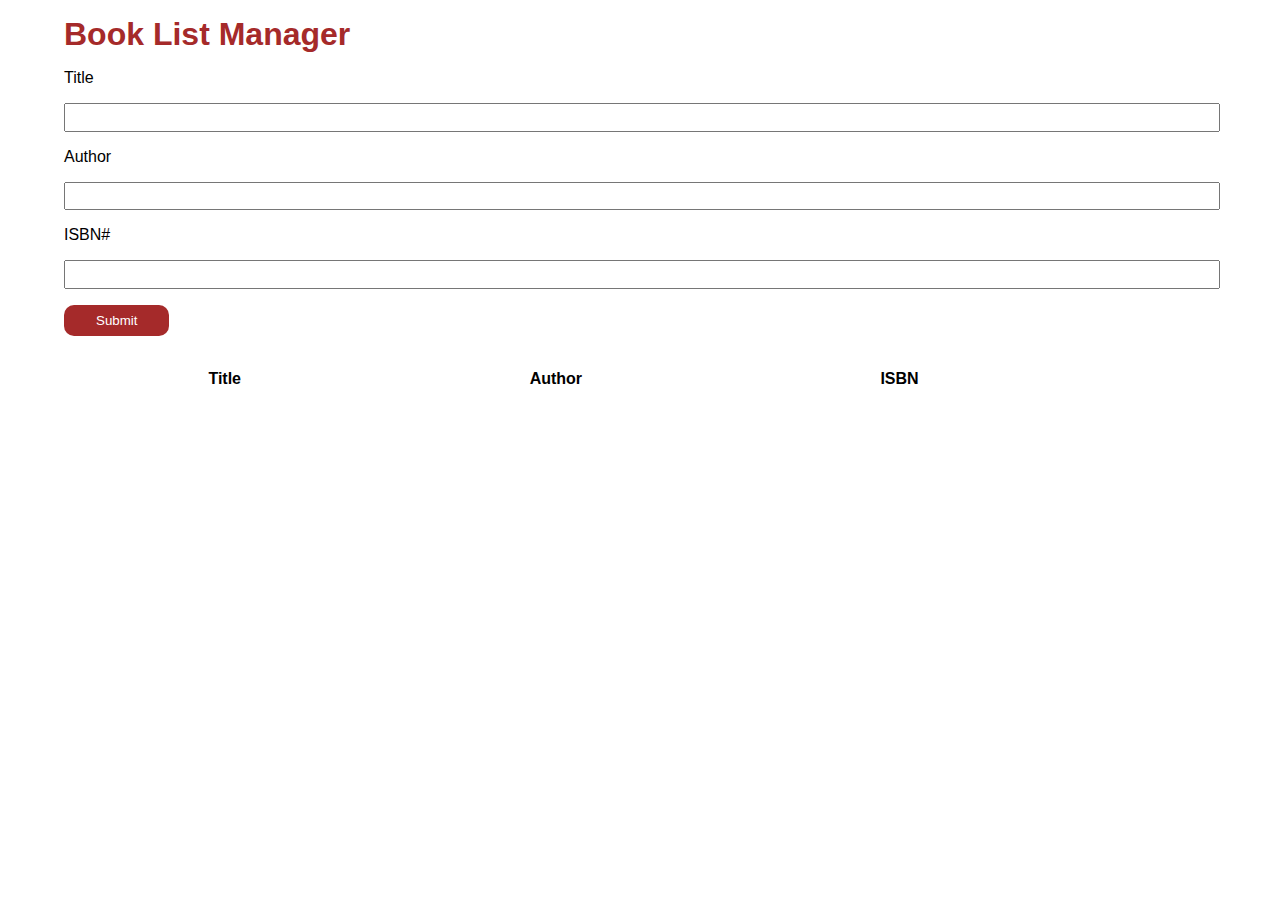
<file: BookList/index.html>
<!DOCTYPE html>
<html lang="en">
  <head>
    <meta charset="UTF-8" />
    <meta name="viewport" content="width=device-width, initial-scale=1.0" />
    <title>Book List Manager</title>
    <link href="styles.css" rel="stylesheet">
  </head>
  <body>
    <div class="wrapper">
      <h1>Book List Manager</h1>
      <form id="book-form">
        <label for="title">Title</label>
        <input type="text" id="title" /><br />

        <label for="author">Author</label>
        <input type="text" id="author" /><br />

        <label for="isbn">ISBN#</label>
        <input type="text" id="isbn" /><br />
        <input type="submit" value="Submit">
      </form>
      <table id="books">
          <tbody>
              <tr>
                  <th>Title</th>
                  <th>Author</th>
                  <th>ISBN</th>
                  <th></th>

              </tr>
          </tbody>

      </table>
    </div>
    <script src="main.js"></script>
  </body>
</html>
</file>
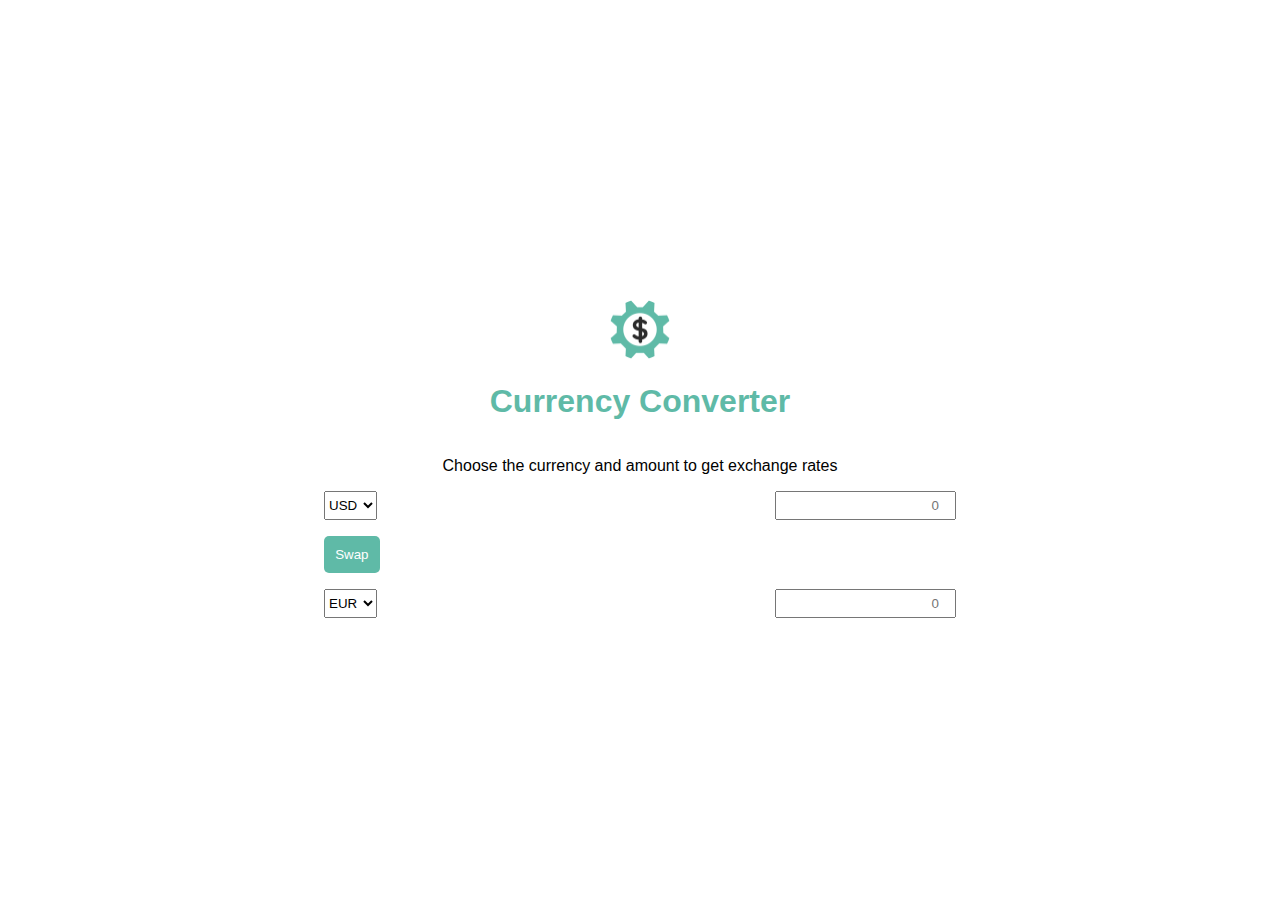
<file: Currency Converter/index.html>
<!DOCTYPE html>
<html lang="en">
<head>
  <meta charset="UTF-8">
  <meta name="viewport" content="width=device-width, initial-scale=1.0">
  <title>Currency Converter</title>
  <link href="styles.css" rel="stylesheet">

</head>
<body>
  
  <div class="container">
    <img src="img/money.png">
    <h1>Currency Converter</h1>
    <p>Choose the currency and amount to get exchange rates</p>
   
    <div class="converter">
      <select id="currency-one">
        <option value="AED">AED</option>
        <option value="ARS">ARS</option>
        <option value="AUD">AUD</option>
        <option value="BGN">BGN</option>
        <option value="BRL">BRL</option>
        <option value="BSD">BSD</option>
        <option value="CAD">CAD</option>
        <option value="CHF">CHF</option>
        <option value="CLP">CLP</option>
        <option value="CNY">CNY</option>
        <option value="COP">COP</option>
        <option value="CZK">CZK</option>
        <option value="DKK">DKK</option>
        <option value="DOP">DOP</option>
        <option value="EGP">EGP</option>
        <option value="EUR">EUR</option>
        <option value="FJD">FJD</option>
        <option value="GBP">GBP</option>
        <option value="GTQ">GTQ</option>
        <option value="HKD">HKD</option>
        <option value="HRK">HRK</option>
        <option value="HUF">HUF</option>
        <option value="IDR">IDR</option>
        <option value="ILS">ILS</option>
        <option value="INR">INR</option>
        <option value="ISK">ISK</option>
        <option value="JPY">JPY</option>
        <option value="KRW">KRW</option>
        <option value="KZT">KZT</option>
        <option value="MXN">MXN</option>
        <option value="MYR">MYR</option>
        <option value="NOK">NOK</option>
        <option value="NZD">NZD</option>
        <option value="PAB">PAB</option>
        <option value="PEN">PEN</option>
        <option value="PHP">PHP</option>
        <option value="PKR">PKR</option>
        <option value="PLN">PLN</option>
        <option value="PYG">PYG</option>
        <option value="RON">RON</option>
        <option value="RUB">RUB</option>
        <option value="SAR">SAR</option>
        <option value="SEK">SEK</option>
        <option value="SGD">SGD</option>
        <option value="THB">THB</option>
        <option value="TRY">TRY</option>
        <option value="TWD">TWD</option>
        <option value="UAH">UAH</option>
        <option value="USD" selected>USD</option>
        <option value="UYU">UYU</option>
        <option value="VND">VND</option>
        <option value="ZAR">ZAR</option>
      </select>
      <input type="number" id="currency1" placeholder="0">

    </div>
    <div class="output">
      <button id="swap">Swap</button>
      <p id="result"></span>
      </p>
    </div>
  
    <div class="converter">
      <select id="currency-two">
        <option value="AED">AED</option>
        <option value="ARS">ARS</option>
        <option value="AUD">AUD</option>
        <option value="BGN">BGN</option>
        <option value="BRL">BRL</option>
        <option value="BSD">BSD</option>
        <option value="CAD">CAD</option>
        <option value="CHF">CHF</option>
        <option value="CLP">CLP</option>
        <option value="CNY">CNY</option>
        <option value="COP">COP</option>
        <option value="CZK">CZK</option>
        <option value="DKK">DKK</option>
        <option value="DOP">DOP</option>
        <option value="EGP">EGP</option>
        <option value="EUR" selected>EUR</option>
        <option value="FJD">FJD</option>
        <option value="GBP">GBP</option>
        <option value="GTQ">GTQ</option>
        <option value="HKD">HKD</option>
        <option value="HRK">HRK</option>
        <option value="HUF">HUF</option>
        <option value="IDR">IDR</option>
        <option value="ILS">ILS</option>
        <option value="INR">INR</option>
        <option value="ISK">ISK</option>
        <option value="JPY">JPY</option>
        <option value="KRW">KRW</option>
        <option value="KZT">KZT</option>
        <option value="MXN">MXN</option>
        <option value="MYR">MYR</option>
        <option value="NOK">NOK</option>
        <option value="NZD">NZD</option>
        <option value="PAB">PAB</option>
        <option value="PEN">PEN</option>
        <option value="PHP">PHP</option>
        <option value="PKR">PKR</option>
        <option value="PLN">PLN</option>
        <option value="PYG">PYG</option>
        <option value="RON">RON</option>
        <option value="RUB">RUB</option>
        <option value="SAR">SAR</option>
        <option value="SEK">SEK</option>
        <option value="SGD">SGD</option>
        <option value="THB">THB</option>
        <option value="TRY">TRY</option>
        <option value="TWD">TWD</option>
        <option value="UAH">UAH</option>
        <option value="USD">USD</option>
        <option value="UYU">UYU</option>
        <option value="VND">VND</option>
        <option value="ZAR">ZAR</option>
      </select>
      <input type="number"  id="currency2" placeholder="0">

    </div>
   
  </div>
  <script src="main.js"></script>
</body>
</html>
</file>
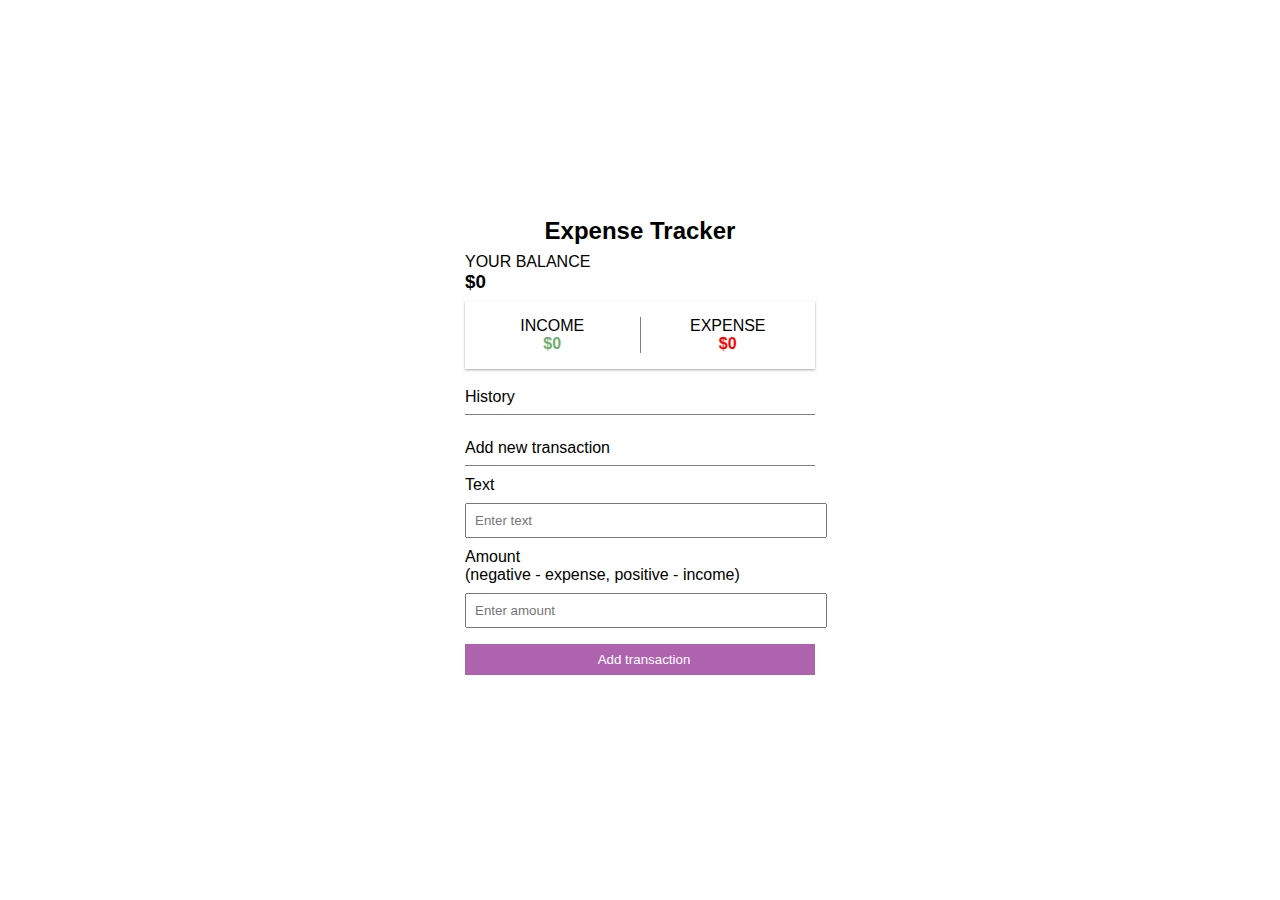
<file: Expense Tracker/index.html>
<!DOCTYPE html>
<html lang="en">
  <head>
    <meta charset="UTF-8" />
    <meta name="viewport" content="width=device-width, initial-scale=1.0" />
    <title>Expense Tracker</title>
    <link href="styles.css" rel="stylesheet">
  </head>
  <body>
    <div class="container">
      <h2>Expense Tracker</h2>
      
      <p>YOUR BALANCE</p>
      <h3 id="balance">$200</h3>
      <div id="balance-sheet">
        <div id="income">
          <p>INCOME</p>
          <p id="money-plus">+$300</p>
        </div>
        
        <div id="expense">
          <p>EXPENSE</p>
          <p id="money-minus">-$300</p>
        </div>
      </div>
      <div id="transactions">
        <p>History</p>
        <ul class="list">
         
        </ul>
      </div>
      <div id="new-transaction">
        <p>Add new transaction</p>
        <div>
          <label for="name">Text</label>
          <input type="text" id="name" placeholder="Enter text">
        </div>
        <div>
          <label>Amount
          <br>(negative - expense, positive - income)</label>
          <input type="number" id="amount" placeholder="Enter amount">
        </div>
       
        <input type="submit" value="Add transaction" id="sub">
      </div>

    </div>
   
    
    <script src="main.js"></script>
  </body>
</html>
</file>
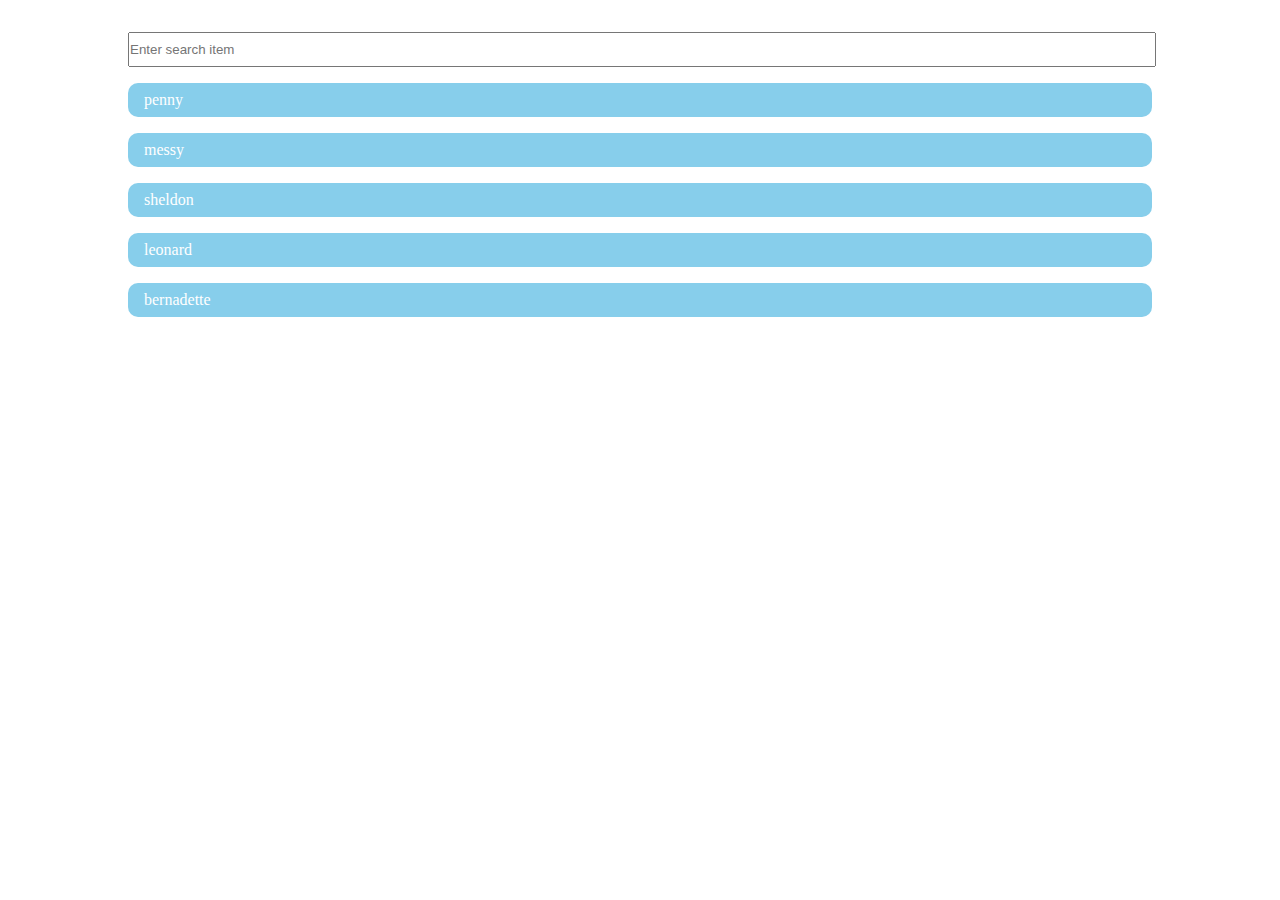
<file: Filterable List/index.html>
<!DOCTYPE html>
<html lang="en">
  <head>
    <meta charset="UTF-8" />
    <meta name="viewport" content="width=device-width, initial-scale=1.0" />
    <title>Book List Manager</title>
    <link href="styles.css" rel="stylesheet">
  </head>
  <body>
    <div class="wrapper">
      <input type="text" id="search" placeholder="Enter search item">
     <ul>

     </ul>
    </div>
    <script src="main.js"></script>
  </body>
</html>
</file>
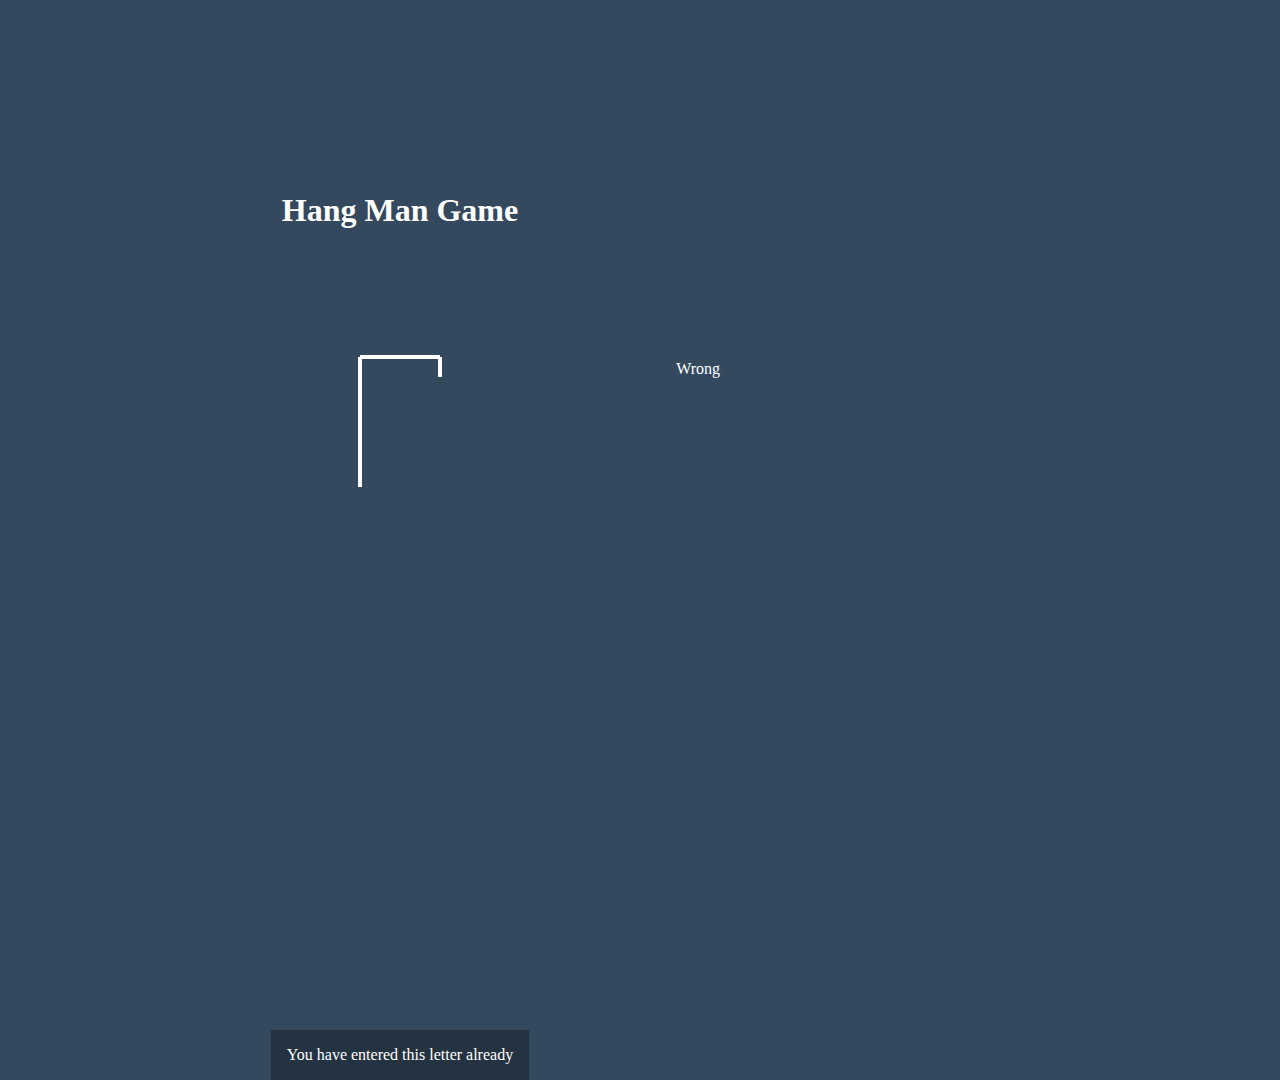
<file: Hang Man/index.html>
<!DOCTYPE html>
<html lang="en">
  <head>
    <meta charset="UTF-8" />
    <meta name="viewport" content="width=device-width, initial-scale=1.0" />
    <title>Hang Man</title>
    <link href="styles.css" rel="stylesheet" />
  </head>
  <body>
    <div class="container">
      <h1>Hang Man Game</h1>
      <svg width="200" height="300" class="figure">
        <line x1="60" y1="80" x2="140" y2="80"></line>
        <line x1="140" y1="80" x2="140" y2="100"></line>
        <line x1="60" y1="80" x2="60" y2="210"></line>

        <circle cx="140" cy="120" r="20" class="figure-part"></circle>

        <line x1="140" y1="140" x2="140" y2="190" class="figure-part"></line>
        <line x1="90" y1="120" x2="140" y2="170" class="figure-part"></line>
        <line x1="140" y1="170" x2="190" y2="120" class="figure-part"></line>

        <line x1="140" y1="190" x2="170" y2="230" class="figure-part"></line>
        <line x1="140" y1="190" x2="120" y2="230" class="figure-part"></line>
      </svg>
      <div id="wrong-letters-container">
        <p>Wrong</p>
      </div>

      <div class="word" id=  "word">
      
      </div>
      <div class="popup-container" id="popup">
        <div class="popup">
          <h2 id="message">You have won</h2>
          <button id="play">Play Again</button>
        </div>
      </div>
      <div class="notification">
        <p id="message">You have entered this letter already</p>
      </div>
    </div>

    <script src="main.js"></script>
  </body>
</html>
</file>
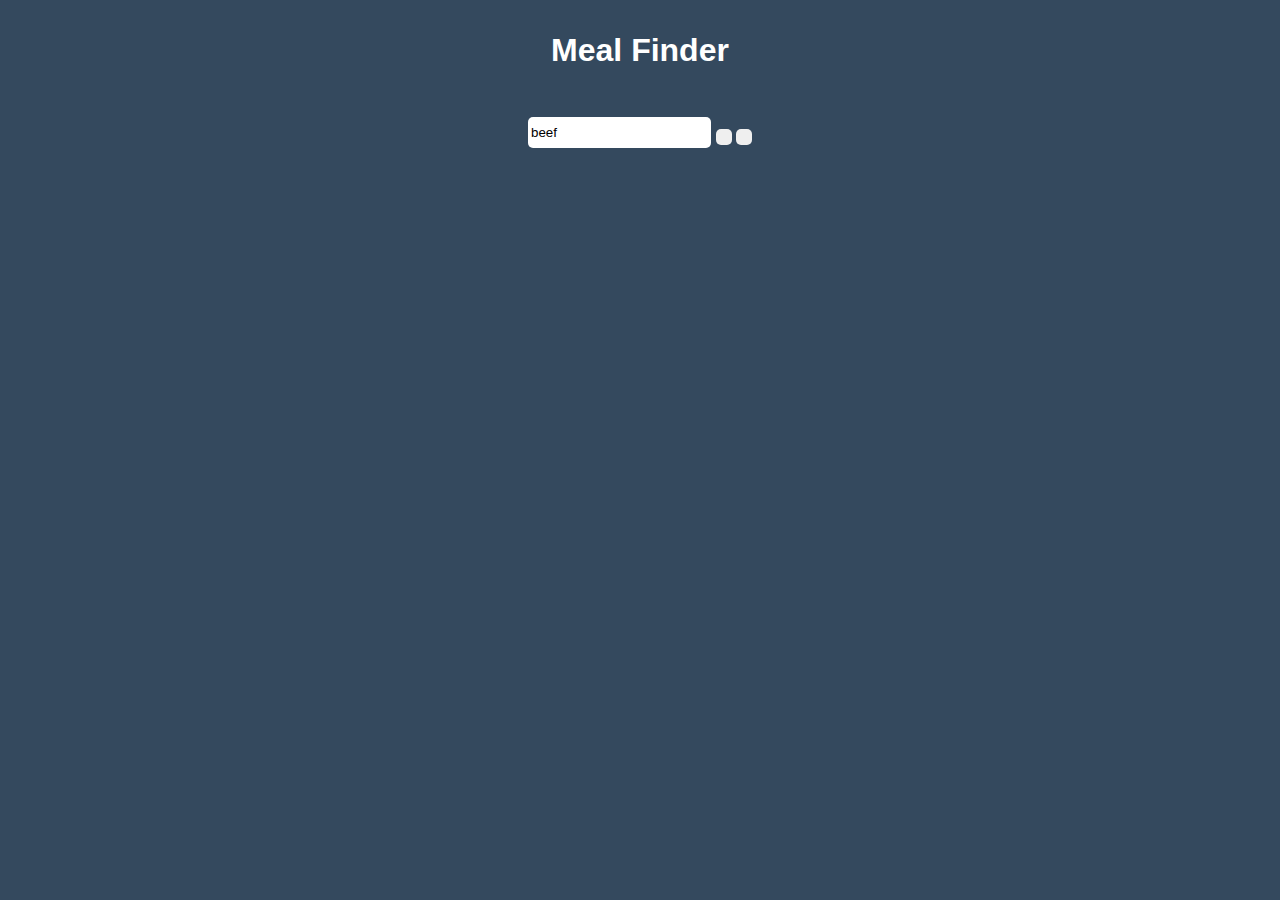
<file: Meal Finder/index.html>
<!DOCTYPE html>
<html lang="en">
  <head>
    <meta charset="UTF-8" />
    <meta name="viewport" content="width=device-width, initial-scale=1.0" />
    <title>Meal Finder</title>
    <link href="styles.css" rel="stylesheet">
    <link rel="stylesheet" href="https://cdnjs.cloudflare.com/ajax/libs/font-awesome/5.14.0/css/all.min.css" integrity="sha512-1PKOgIY59xJ8Co8+NE6FZ+LOAZKjy+KY8iq0G4B3CyeY6wYHN3yt9PW0XpSriVlkMXe40PTKnXrLnZ9+fkDaog==" crossorigin="anonymous" />
  </head>
  <body>
    <div class="container">
      <h1>Meal Finder</h1>
      <div class="wrapper">
        <input type="text" value="beef" placeholder="Enter search word" id="keyword">
        <button class="btn" id="search"><i class="fas fa-search"></i></button>
        <button id="random-btn"><i class="fas fa-random"></i></button>

      </div>
      <div id="result-heading"></div>
      <div id="meals"></div>
      <div id="single-meal"></div>

    </div>
   
    
    <script src="main.js"></script>
  </body>
</html>
</file>
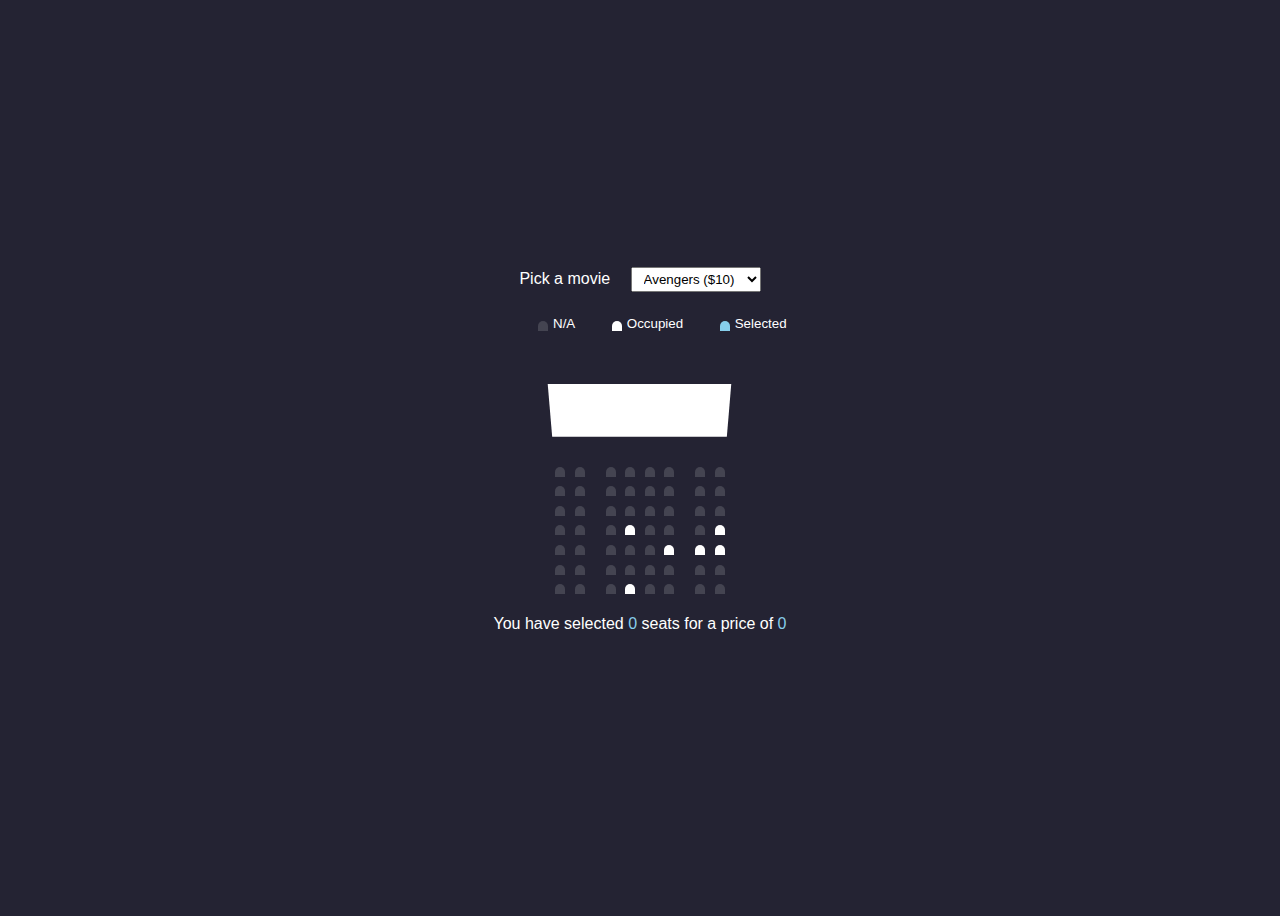
<file: Movie Seat Booking/index.html>
<!DOCTYPE html>
<html lang="en">
  <head>
    <meta charset="UTF-8" />
    <meta name="viewport" content="width=device-width, initial-scale=1.0" />
    <title>Seat Booking</title>
    <link href="styles.css" rel="stylesheet">

  </head>
  <body>
    <div class="movie-container">
     
      <label>Pick a movie</label>
      <select id="movie">
        <option value="10">Avengers ($10)</option>
        <option value="20">Thor ($20)</option>
        <option value="40">Inside Out($40)</option>
        <option value="50">Iron Man($50)</option>
      </select>
    </div>
    <ul class="showcase">
      <li>
        <div class="seat"></div>
        <small>N/A</small>
      </li>
      <li>
        <div class="seat occupied"></div>
        <small>Occupied</small>
      </li>
      <li>
        <div class="seat selected"></div>
        <small>Selected</small>
      </li>
    </ul>
    <div class="container">
      <div class="screen"></div>
      <div class="row">
        <div class="seat"></div>
        <div class="seat"></div>
        <div class="seat"></div>
        <div class="seat"></div>
        <div class="seat"></div>
        <div class="seat"></div>
        <div class="seat"></div>
        <div class="seat"></div>
      </div>
      <div class="row">
        <div class="seat"></div>
        <div class="seat"></div>
        <div class="seat"></div>
        <div class="seat"></div>
        <div class="seat"></div>
        <div class="seat"></div>
        <div class="seat"></div>
        <div class="seat"></div>
      </div>
      <div class="row">
        <div class="seat"></div>
        <div class="seat"></div>
        <div class="seat"></div>
        <div class="seat"></div>
        <div class="seat"></div>
        <div class="seat"></div>
        <div class="seat"></div>
        <div class="seat"></div>
      </div>
      <div class="row">
        <div class="seat"></div>
        <div class="seat"></div>
        <div class="seat"></div>
        <div class="seat occupied"></div>
        <div class="seat"></div>
        <div class="seat"></div>
        <div class="seat"></div>
        <div class="seat occupied"></div>
      </div>
      <div class="row">
        <div class="seat"></div>
        <div class="seat"></div>
        <div class="seat"></div>
        <div class="seat"></div>
        <div class="seat"></div>
        <div class="seat occupied"></div>
        <div class="seat occupied"></div>
        <div class="seat occupied"></div>
      </div>
      <div class="row">
        <div class="seat"></div>
        <div class="seat"></div>
        <div class="seat"></div>
        <div class="seat"></div>
        <div class="seat"></div>
        <div class="seat"></div>
        <div class="seat"></div>
        <div class="seat"></div>
      </div>
      <div class="row">
        <div class="seat"></div>
        <div class="seat"></div>
        <div class="seat"></div>
        <div class="seat occupied"></div>
        <div class="seat"></div>
        <div class="seat"></div>
        <div class="seat"></div>
        <div class="seat"></div>
      </div>
      
    </div>
    <p class="text">You have selected <span class="count">0</span> seats for a price of <span class="price">0 $</span></p>
  <script src="main.js"></script>
  </body>
</html>
</file>
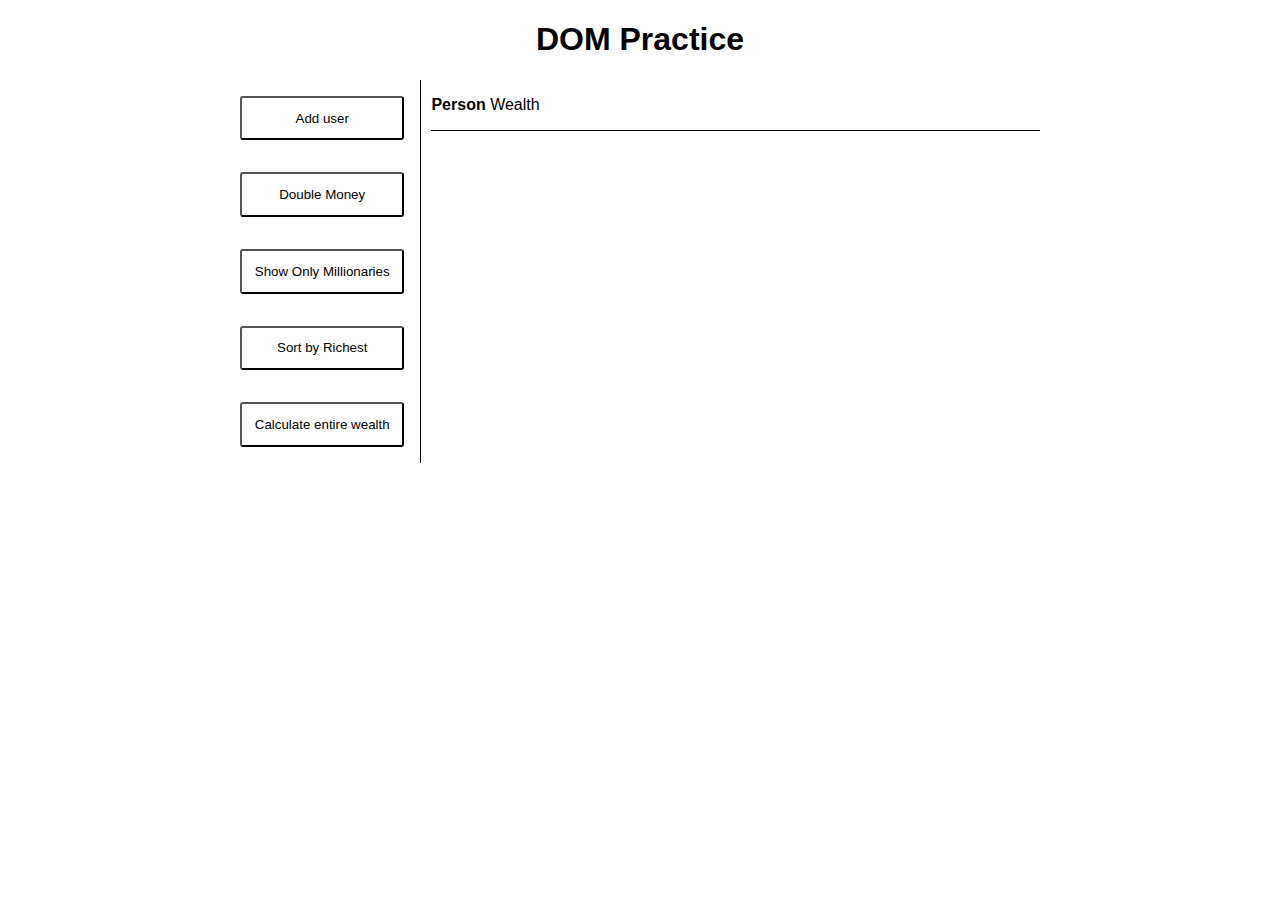
<file: Practice on Array Methods/index.html>
<!DOCTYPE html>
<html lang="en">
  <head>
    <meta charset="UTF-8" />
    <meta name="viewport" content="width=device-width, initial-scale=1.0" />
    <title>Practice</title>
    <link href="styles.css" rel="stylesheet" />
  </head>
  <body>
    <h1>DOM Practice</h1>
    <div class="container">
      <div class="left">
        <button id="add">Add user</button>
        <button id="double">Double Money</button>
        <button id="show">Show Only Millionaries</button>
        <button id="sort">Sort by Richest</button>
        <button id="calculate">Calculate entire wealth</button>
      </div>
      <div class="right" id="right">
      <p ><strong>
      Person</strong>
        Wealth</p>
    </div>
     
    </div>

    <script src="main.js"></script>
  </body>
</html>
</file>
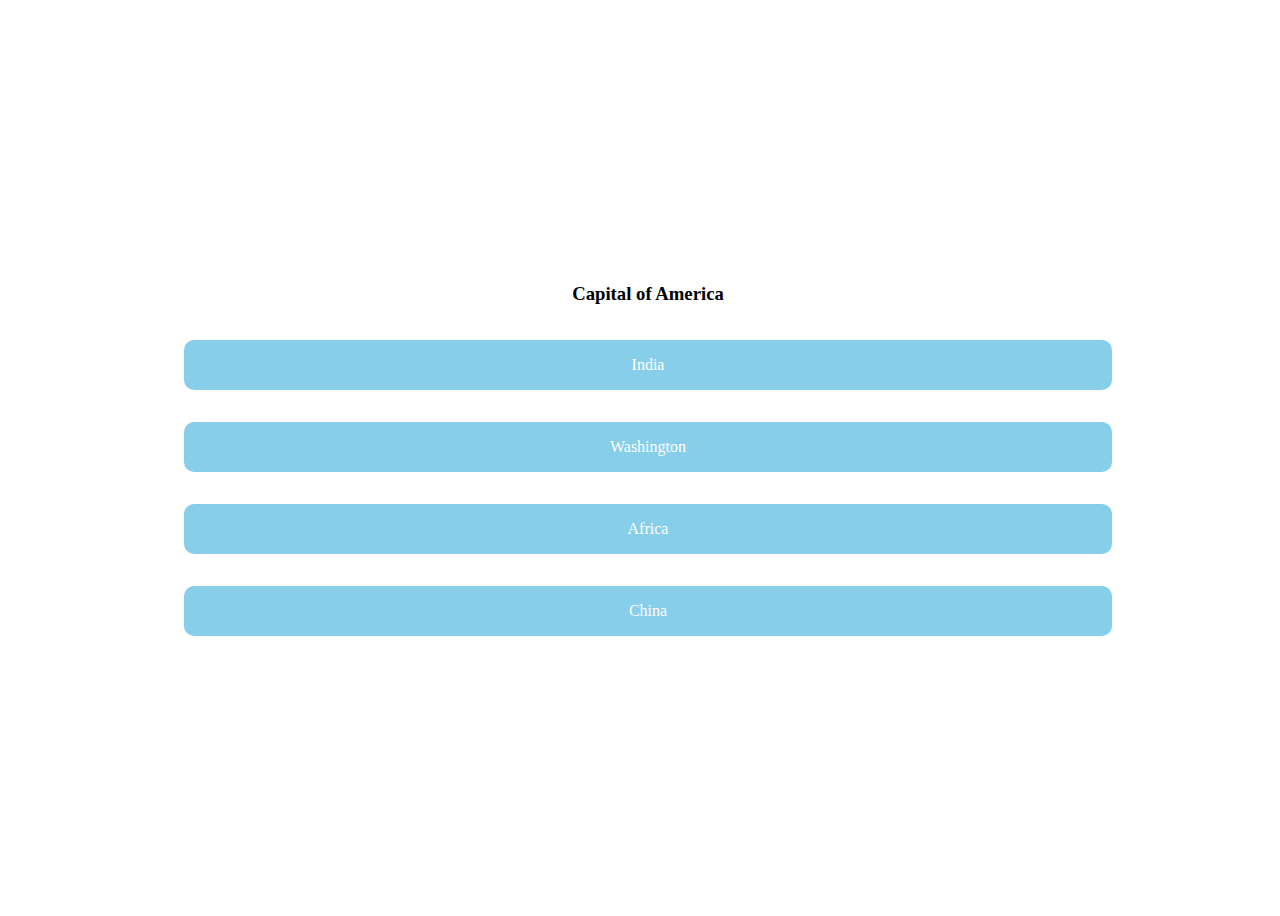
<file: Quiz App/index.html>
<!DOCTYPE html>
<html lang="en">
<head>
  <meta charset="UTF-8">
  <meta name="viewport" content="width=device-width, initial-scale=1.0">
  <title>Quiz App</title>
  <link href="styles.css" rel="stylesheet">

</head>
<body>
  <div class="container">
    <h3 class="question">How are you?</h3>
    <p data-number="1" class="choice">A</p>
    <p data-number="2" class="choice">A</p>

    <p data-number="3" class="choice">A</p>

    <p data-number="4" class="choice">A</p>

  </div>
  <script src="main.js"></script>
</body>
</html>
</file>
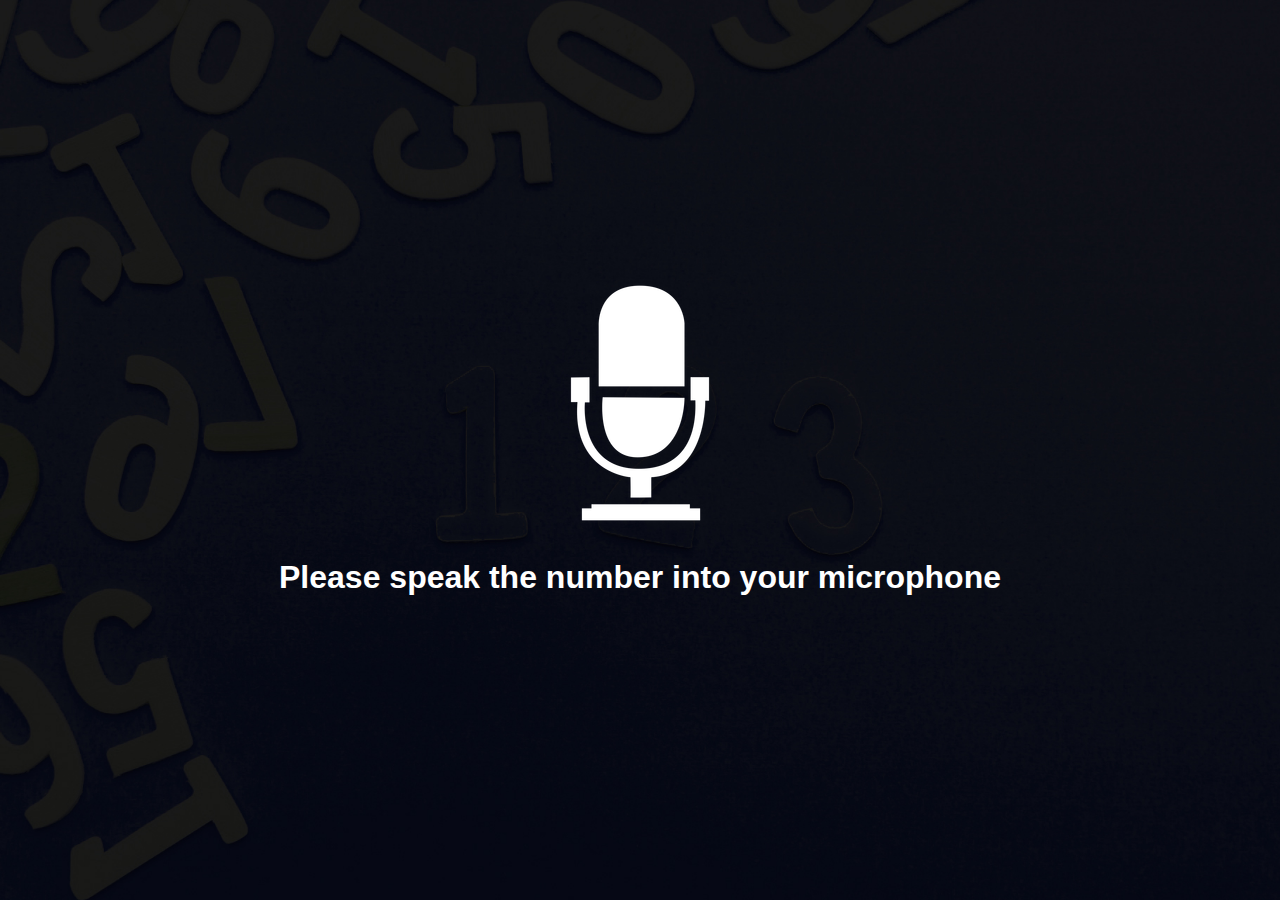
<file: Speech Recognition/index.html>
<!DOCTYPE html>
<html lang="en">
<head>
    <meta charset="UTF-8">
    <meta name="viewport" content="width=device-width, initial-scale=1.0">
    <title>Speech Recognition</title>
    <link href="styles.css" rel="stylesheet">
</head>
<body>
    <img src="img/mic.png" alt="mic">
    <h1>Please speak the number into your microphone</h1>
    <div id="output" class="output">
        
    </div>
    <script src="main.js"></script>
</body>
</html>
</file>
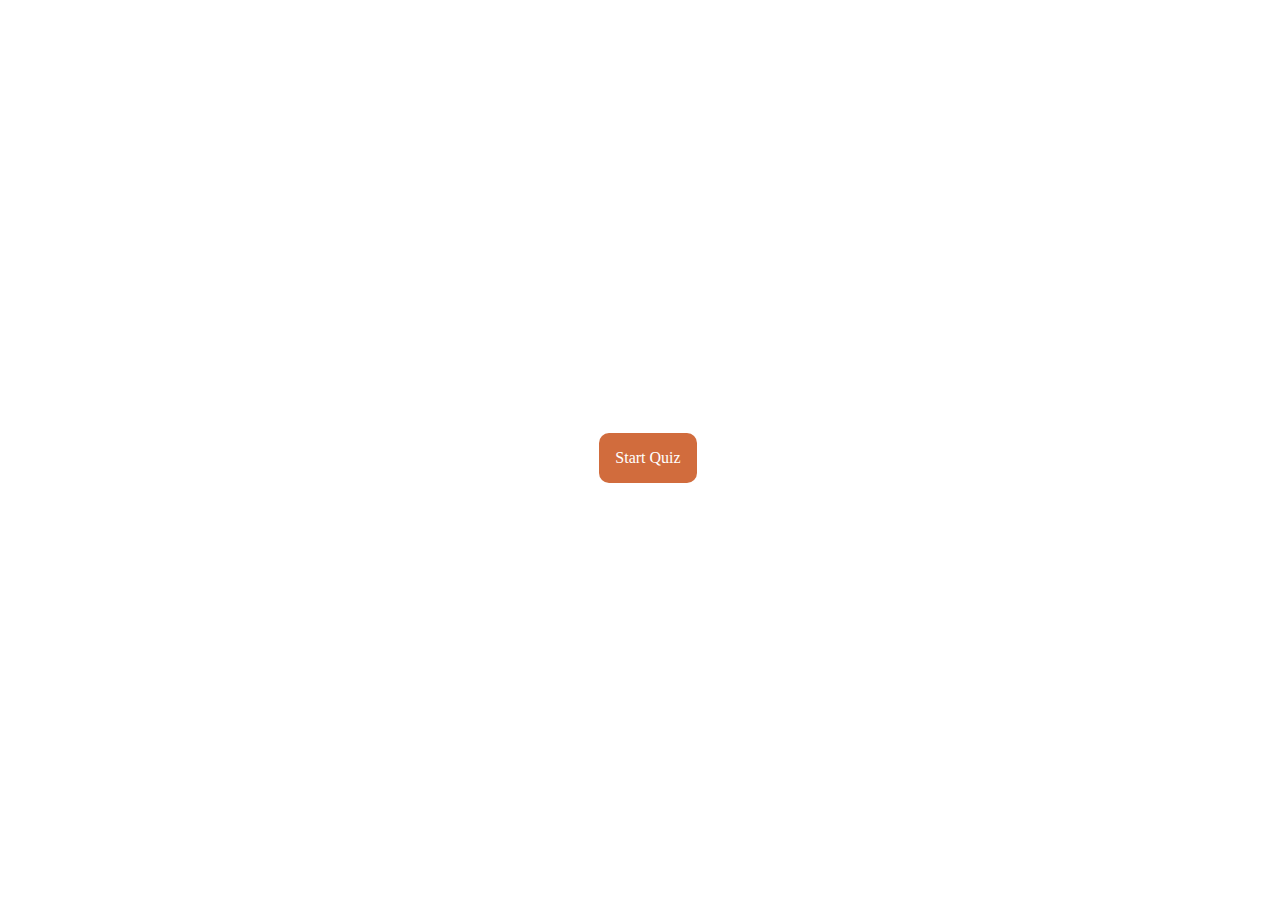
<file: Quiz App/start.html>
<!DOCTYPE html>
<html lang="en">
  <head>
    <meta charset="UTF-8" />
    <meta name="viewport" content="width=device-width, initial-scale=1.0" />
    <title>Quiz App</title>
    <link href="styles.css" rel="stylesheet">
  </head>
  <body>
   
    <div class="container">

      <a href="index.html">Start Quiz</a>
    </div>
    <script src="main.js"></script>
  </body>
</html>
</file>
<file: BookList/styles.css>
*{
    margin:0;
    padding:0;
    font-family: 'Segoe UI', Tahoma, Geneva, Verdana, sans-serif;
}
.wrapper{
    max-width: 90%;
    margin: auto;
    display: flex;
    flex-direction: column;
    justify-content: flex-start;

}
.wrapper h1{
    font-size: 2rem;
    padding: 1rem 0;
    color:brown
}
input[type=text]{
    padding: 0.3rem 0;
    width: 100%;
    margin: 1rem  0;

    
}

label{
    margin: 1rem 0;

}
table{
    padding: 1rem;
    width: 100%;
}
tr:nth-child(even) {background-color: #f2f2f2;}

input[type=submit]{
    padding: 0.5rem 2rem;
    text-align: center;
    background-color: brown;
    color: white;
    outline: none;
    border: none;
    border-radius: 10px;
}
tr{
    border-radius: 10px;
}
th,td{
    padding: 1rem;
    text-align: center;
}
.delete{
    color:white;
    padding:0.1rem 0.5rem;
    border-radius: 5px;
    text-decoration: none;
    background-color: red;
}
.alert{
    padding: 1rem 0;
    text-align: center;
    margin: 0.5rem 0;
}
.success{
    background-color: green;
    color:white ;
    
}
.danger{
    background-color: red;
    color:white ;
}
</file>
<file: Currency Converter/styles.css>
*{
    box-sizing: border-box;
}
body{
    font-family: 'Segoe UI', Tahoma, Geneva, Verdana, sans-serif;
}
.container{
    display: flex;
    flex-direction: column;
    justify-content: center;
    align-items: center;
    height: 100vh;
    width: 50%;
    margin:auto
}

.converter{
    width:100%;
    display: flex;
    justify-content: space-between;
    align-items: center;
}
.output{
    margin:1rem;
    width:100%;

    display: flex;
    justify-content: space-between;
    align-items: center;
}
img{
    width: 10%;
}
h1{
    color: #5fbaa7;
}
select{
    padding:0.3rem 0;
}
input{
    padding:0.3rem 0;
    text-align: right;

}
button{
    padding:0.7rem;
    border:none;
    background-color: #5fbaa7;
    color:white;
    border-radius: 5px;

}
</file>
<file: Expense Tracker/styles.css>
*{
    margin:0;
    padding:0;
}
:root{
     --box-shadow: 0 1px 3px rgba(0, 0, 0, 0.12), 0 1px 2px rgba(0, 0, 0, 0.24);
}
body{
    font-family: 'Segoe UI', Tahoma, Geneva, Verdana, sans-serif;
    display: flex;
    flex-direction: column;
    justify-content: center;
    align-items: center;
    min-height: 100vh;
}
.container{
    width:350px;
}
h2{
    padding:0.5rem 0;
    text-align: center;
}
#balance{
    padding-bottom:0.5rem;
}
#balance-sheet{
    display: flex;
    text-align: center;

    justify-content: space-between;
    align-items: center;
    padding:1rem 0;
    box-shadow: var(--box-shadow);
    margin-bottom: 0.7rem;

}
#balance-sheet >div{
    flex:1;
}
#balance-sheet div:first-of-type{
border-right: 1px solid gray;
}
#money-plus{
    color: rgb(113, 173, 113);
    font-weight: bold;
}
#money-minus{
    color:red;
    font-weight: bold;
}
#transactions p{
 border-bottom:1px solid gray;
 padding:0.5rem 0;
}
.list{
    margin:1rem 0;
}
#transactions .list li{
padding:0.6rem;
margin:0.5rem 0;
list-style-type: none;
box-shadow: var(--box-shadow);
display: flex;
justify-content: space-between;
position: relative;
}
#transactions button {
    position: absolute;
    left: 0%;
    top: 50%;
    background-color: red;
    border:none;
    outline: none;
    padding:0.3rem;
    color:white;
    transform: translate(-100%,-50%);
    opacity: 0; 
cursor: pointer;
    transition: opactiy 0.3s ease;
}
#transactions button:hover {
    opacity: 1;
}
.minus{
    border-right: 4px solid red;
}

.plus{
    border-right: 4px solid green;
}

#new-transaction p{
    border-bottom:1px solid gray;
    padding:0.5rem 0;
}
label{
    padding:0.6rem 0;
    display: block;
}
input{
    padding:0.5rem 0 0.5rem 0.5rem;
    width: 100%;
}
input[type="submit"]{
    margin:1rem 0;
    border:none;
    outline: none;
    color:white;
    cursor: pointer;
    background-color:rgb(175, 99, 175)
}
</file>
<file: Filterable List/styles.css>
*{
    margin:0;
    padding:0;
}
.wrapper{
width: 80%;
margin:auto;
padding:2rem 0;
}
input{
    padding:0.5rem 0;
    width: 100%;
}
.item{
    padding:0.5rem 1rem;
    background-color: skyblue;
    color:white;
    margin:1rem 0;
   
    border-radius: 10px;
    list-style-type: none;
}
</file>
<file: Hang Man/styles.css>
*{
    margin:0;
    padding:0;
}
body{
    background-color: #34495e;
    color:white;
}
h1{
    margin:3rem;
    text-align: center;


}
.container{
    display: flex;
    flex-direction: column;
    justify-content: center;
    align-items: center;
    position: relative;
    width:800px;
    height: 80vh;
    max-width: 80%;
}
#wrong-letters-container{
    position: absolute;
    top:50%;
    right:10%;
  }
.figure{
    fill:transparent;
    stroke:#fff;
    stroke-width: 4px;
}
.figure-part{
    display: none;
}
.word{
    display: flex;
    position: absolute;
    bottom: 15%;

}
.letter{
    border-bottom: 1px solid #2980b9;
    margin:10px;
}
.popup-container{
    background-color: rgba(0,0,0,0.3);
    position: fixed;
    top:0;
    left: 0;
    bottom: 0;
    right: 0;
    display: none;
}
.popup{
    position: absolute;
    top:50%;
    left: 50%;
    transform:translate(-50%,-50%);

    background-color: #2980b9;
   padding:2rem;
   text-align: center;

}
.popup button{
    padding:0.5rem 0.3rem;
    margin:1rem 0;
    border:none;
    outline:0;
    border-radius: 5px;
}
.notification{
    background-color: rgba(0,0,0,0.3);
    padding:1rem;
    position: absolute;
    bottom: -50%;
    
}

.show-notification{
    background-color: rgba(0,0,0,0.3);
    padding:1rem;
    position: absolute;
    bottom: 5%;
    
}
</file>
<file: Meal Finder/styles.css>
*{
    margin:0;
    padding:0;
}
body{
    background-color: #34495e;
    color:white;
    text-align: center;
    font-family: 'Segoe UI', Tahoma, Geneva, Verdana, sans-serif;
}

.container{
    display: flex;
    flex-direction: column;
    justify-content: center;
    align-items: center;
}
h1{
    margin:2rem;
}
input{
    padding:0.5rem 0.2rem;
    border-radius:5px;
    border:none;
    outline:none;
}
button{
    padding:0.5rem 0.5rem;
    border-radius:5px;
    border:none;
    outline:none;
    cursor: pointer;
}
.wrapper{
    margin:1rem;
}
#meals{
    display: grid;
    grid-template-columns: repeat(4,1fr);
    grid-gap:30px;
    
}
.meal-info{
    position: absolute;
    top:0;
    bottom:0;
    left: 0;
    right: 0;
    background-color:rgba(0, 0,0, 0.7);
    display: flex;
    justify-content: center;
    align-items: center;
    transition:opacity 0.2s ease-in;
    opacity: 0;
}
.meal-info:hover{
    opacity: 1;


}
.meal{
    position: relative;
    height: 180px;
    width: 180px;
}
.meal img{
    width: 100%;
    border-radius: 5px;
}
.single-meal {
width: 60%;
margin:auto;
}
.single-meal img {
    width: 250px;
    margin:auto;
    margin-bottom: 1rem;
}
.single-meal-info {
    width: 60%;
    margin:auto;
    padding:1rem;
    border:1px dashed red;
}



.single-meal .main > p{
    padding:1rem 0;
    text-align: justify;
}
ul li{
    list-style-type: none;
    padding:0.2rem 0
}
ul{
    margin:0.5rem;
}
h2{
    padding:0.5rem 0;
}
</file>
<file: Movie Seat Booking/styles.css>
*{
    box-sizing: border-box;
    font-family: 'Segoe UI', Tahoma, Geneva, Verdana, sans-serif;
}
body{
    background-color: #242333;
    display: flex;
    flex-direction: column;
    justify-content: center;
    align-items: center;
    height: 100vh;
}
label{
    color:white
}
#movie{
    padding:0.2rem 0.5rem;
    margin-left: 1rem;
}
.seat{
    background-color: #444451;
    height: 10px;
    width:10px;
    margin:0.3rem;
    border-top-right-radius:5px ;
    border-top-left-radius:5px ;

}
.occupied{
    background-color: white;
}
.selected{
    background-color: skyblue;
}
.row{
    display: flex;
}
.seat:nth-of-type(2){
    margin-right: 1rem;
}
.seat:nth-last-of-type(2){
    margin-left: 1rem;
}
 .seat:not(.occupied):hover{
    cursor: pointer;
    transform: scale(1.6);
}
.showcase .seat:not(.occupied):hover{
    cursor: default;
    transform: scale(1);
}
.showcase{
    display: flex;
    justify-content: center;
    align-items: center;
    margin:1.5rem;
}

li{
    color:white;
    list-style-type: none;
    margin:0 1rem;
    display: flex;
  
}
.text{
    color:white;
}

.text span{
    color:skyblue;
}
.screen{
    height: 70px;
    width: 100%;
    background-color: white;
    margin:1rem 0;
    transform: rotateX(-45deg);
    box-shadow: 10px rgba(gray);
}
.container{
    perspective: 1000px;
    
}
</file>
<file: Practice on Array Methods/styles.css>
*{
    box-sizing: border-box;
}
body{
    font-family: 'Segoe UI', Tahoma, Geneva, Verdana, sans-serif;
}
h1{
    text-align: center;
}
.container{
    margin:auto;
    max-width: 100%;
    display:flex;
    width: 800px;
}
.left{
    display: flex;
    flex-direction: column;
    justify-content: center;
    align-items: center;
    padding-right: 1rem;
    border-right:1px solid black;
}
.right{
flex: 2;  
margin-left: 10px; 

}
p{
    padding-bottom: 1rem;
    border-bottom: 1px solid black;
}
button{
    width: 100%;
    padding:0.8rem;
    background-color: white;
    outline: none;
    border-radius: 3px;
    margin:1rem 0;
    cursor: pointer;
}
#person{
    display: flex;

    justify-content: space-between;
    
}
</file>
<file: Quiz App/styles.css>
.container{
    display: flex;
    flex-direction: column;
    justify-content: center;
    align-items: center;
    width: 100vw;
    height: 100vh;
}
a{
    padding:1rem 1rem;
    margin:1rem;
    color:white;
    background-color:rgb(209, 108, 61);
    border:none;
    border-radius: 10px;
    text-decoration:none;
}
.question{
  
}
.choice{
    padding:1rem;
    background-color: skyblue;
    width: 70%;
    color:white;
    text-align: center;
    border:none;
    cursor: pointer;
    border-radius: 10px;
}
.correct{
    background-color: green;
    
}
.incorrect{
    background-color: red;
}
</file>
<file: Speech Recognition/styles.css>
*{
    box-sizing: border-box;
}
body{
    font-family: 'Gill Sans', 'Gill Sans MT', Calibri, 'Trebuchet MS', sans-serif;
    line-height: 1.6;
    margin: 0;
    display: flex;
    flex-direction: column;
    justify-content: center;
    align-items: center;
    height: 100vh;
    background: #2f3542 url('img/bg.jpg') no-repeat left center/cover;
    color: white;
}
.msg{
    border:1px solid white;
    text-align: center;
}
.play{
    padding:0.5rem;
    text-align: center;
}
</file>
